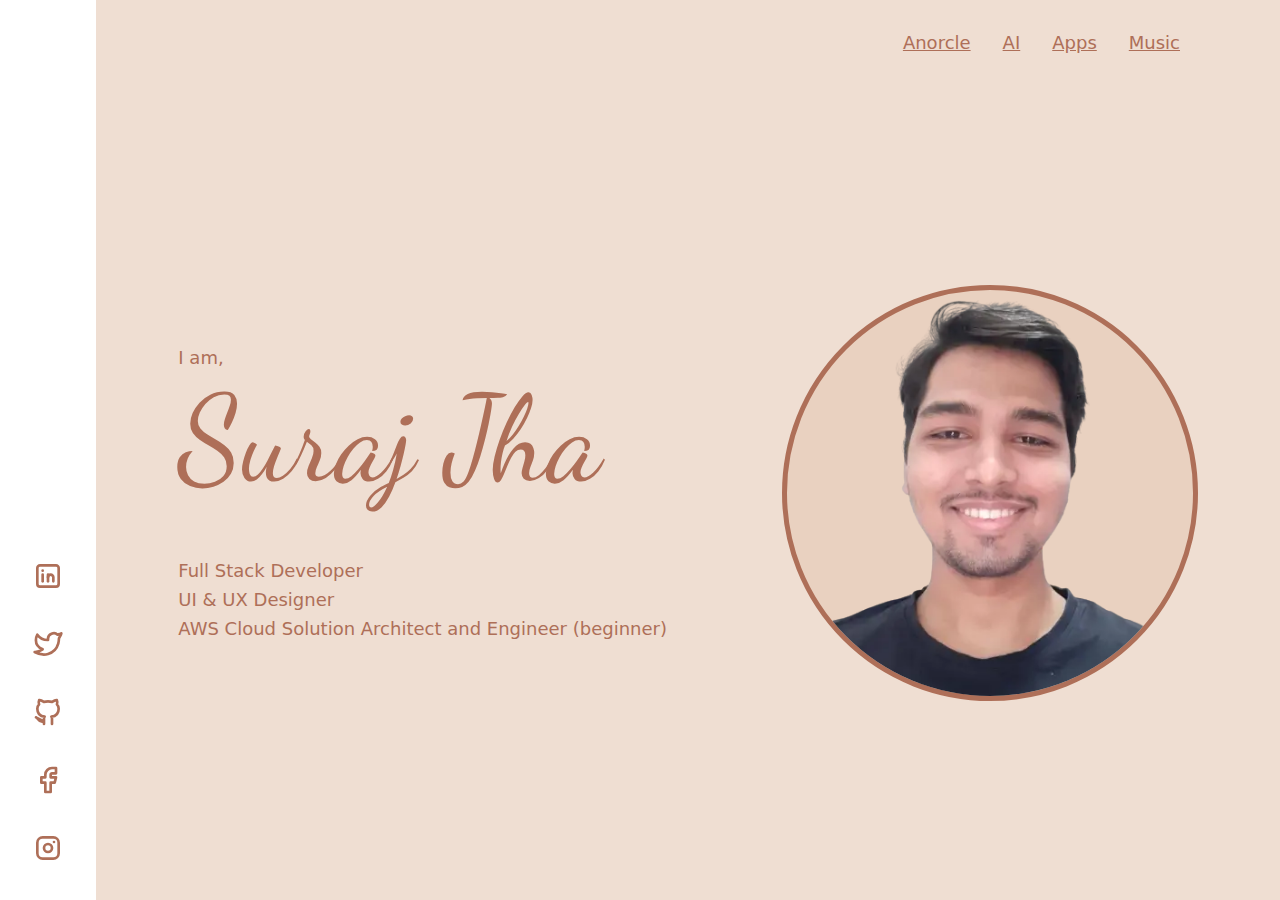
<file: index.html>
<!DOCTYPE html>
<html lang="en">
<head>
    <meta charset="UTF-8">
    <meta name="viewport" content="width=device-width, initial-scale=1.0">
    <title>Suraj Jha | Personal Website</title>
    <meta name="keywords" content="suraj,jha,official,india,maharashtra,developer,designer">
    <meta name="description" content="This is Suraj's Official Website. You can explore and use Suraj's projects, find him on various social medias, contact him and give him a direct feedback.">
    <meta property="og:site_name" content="Suraj's Portfolio">
    <meta property="og:type" content="website">
    <meta property="og:url" content="https://jhasuraj.com/">
    <meta property="og:image" content="https://jhasuraj.com/profile.jpg">
    <meta property="og:title" content="Suraj Jha - Developer and Designer | Official Website">
    <meta property="og:description" content="This is Suraj's Official Website. You can explore and use Suraj's projects, find him on various social medias, contact him and give him a direct feedback.">
    <link rel="stylesheet" href="./css/index.min.css">
    <link rel="preconnect" href="https://fonts.gstatic.com">
</head>
<body>
    <link href="https://fonts.googleapis.com/css2?family=Dancing+Script:wght@700&display=swap" rel="stylesheet">
    <div class="frame">
        <div class="social-links">
            <a href="https://linkedin.jhasuraj.com" target="_blank"><svg width="32" height="32" viewBox="0 0 32 32" fill="none" xmlns="http://www.w3.org/2000/svg"><path d="M24 5.33334H8.00001C6.52725 5.33334 5.33334 6.52725 5.33334 8.00001V24C5.33334 25.4728 6.52725 26.6667 8.00001 26.6667H24C25.4728 26.6667 26.6667 25.4728 26.6667 24V8.00001C26.6667 6.52725 25.4728 5.33334 24 5.33334Z" stroke="var(--icon)" stroke-width="2.66667" stroke-linecap="round" stroke-linejoin="round"/><path d="M10.6667 14.6667V21.3334" stroke="var(--icon)" stroke-width="2.66667" stroke-linecap="round" stroke-linejoin="round"/><path d="M10.6667 10.6667V10.68" stroke="var(--icon)" stroke-width="2.66667" stroke-linecap="round" stroke-linejoin="round"/><path d="M16 21.3334V14.6667" stroke="var(--icon)" stroke-width="2.66667" stroke-linecap="round" stroke-linejoin="round"/><path d="M21.3333 21.3334V17.3334C21.3333 16.6261 21.0524 15.9478 20.5523 15.4477C20.0522 14.9476 19.3739 14.6667 18.6667 14.6667C17.9594 14.6667 17.2811 14.9476 16.781 15.4477C16.281 15.9478 16 16.6261 16 17.3334" stroke="var(--icon)" stroke-width="2.66667" stroke-linecap="round" stroke-linejoin="round"/></svg></a>
            <a href="https://twitter.jhasuraj.com" target="_blank"><svg width="32" height="32" viewBox="0 0 32 32" fill="none" xmlns="http://www.w3.org/2000/svg"><path d="M29.3333 5.34665C28 5.99999 26.6933 6.26532 25.3333 6.66665C23.8387 4.97999 21.6227 4.88665 19.4933 5.68399C17.364 6.48132 15.9693 8.43065 16 10.6667V12C11.6733 12.1107 7.81999 10.14 5.33332 6.66665C5.33332 6.66665 -0.242677 16.5773 10.6667 21.3333C8.17066 22.996 5.68132 24.1173 2.66666 24C7.07732 26.404 11.884 27.2307 16.0453 26.0227C20.8187 24.636 24.7413 21.0587 26.2467 15.7C26.6957 14.0702 26.9187 12.3865 26.9093 10.696C26.9067 10.364 28.9227 6.99999 29.3333 5.34532V5.34665Z" stroke="var(--icon)" stroke-width="2.66667" stroke-linecap="round" stroke-linejoin="round"/></svg></a>
            <a href="https://github.jhasuraj.com" target="_blank"><svg width="32" height="32" viewBox="0 0 32 32" fill="none" xmlns="http://www.w3.org/2000/svg"><path d="M20 28V23.3333C20 22 20.1333 21.4667 19.3333 20.6667C23.0667 20.2667 26.6667 18.8 26.6667 12.6667C26.665 11.0733 26.0434 9.54307 24.9333 8.4C25.454 7.01595 25.406 5.48217 24.8 4.13333C24.8 4.13333 23.3333 3.73333 20.1333 5.86666C17.423 5.16078 14.577 5.16078 11.8667 5.86666C8.66667 3.73333 7.2 4.13333 7.2 4.13333C6.59398 5.48217 6.54604 7.01595 7.06667 8.4C5.9566 9.54307 5.33496 11.0733 5.33333 12.6667C5.33333 18.8 8.93333 20.2667 12.6667 20.6667C11.8667 21.4667 11.8667 22.2667 12 23.3333V28M12 25.3333C6.26667 27.2 6.26667 22 4 21.3333L12 25.3333Z" stroke="var(--icon)" stroke-width="2.66667" stroke-linecap="round" stroke-linejoin="round"/></svg></a>
            <a href="https://facebook.jhasuraj.com" target="_blank"><svg width="32" height="32" viewBox="0 0 32 32" fill="none" xmlns="http://www.w3.org/2000/svg"><path d="M9.33334 13.3333V18.6667H13.3333V28H18.6667V18.6667H22.6667L24 13.3333H18.6667V10.6667C18.6667 10.313 18.8072 9.97391 19.0572 9.72386C19.3073 9.47381 19.6464 9.33333 20 9.33333H24V4H20C18.2319 4 16.5362 4.70238 15.286 5.95262C14.0357 7.20286 13.3333 8.89856 13.3333 10.6667V13.3333H9.33334Z" stroke="var(--icon)" stroke-width="2.66667" stroke-linecap="round" stroke-linejoin="round"/></svg></a>
            <a href="https://instagram.jhasuraj.com" target="_blank"><svg width="32" height="32" viewBox="0 0 32 32" fill="none" xmlns="http://www.w3.org/2000/svg"><path d="M21.3333 5.33334H10.6667C7.72116 5.33334 5.33334 7.72116 5.33334 10.6667V21.3333C5.33334 24.2789 7.72116 26.6667 10.6667 26.6667H21.3333C24.2789 26.6667 26.6667 24.2789 26.6667 21.3333V10.6667C26.6667 7.72116 24.2789 5.33334 21.3333 5.33334Z" stroke="var(--icon)" stroke-width="2.66667" stroke-linecap="round" stroke-linejoin="round"/><path d="M16 20C18.2091 20 20 18.2091 20 16C20 13.7909 18.2091 12 16 12C13.7909 12 12 13.7909 12 16C12 18.2091 13.7909 20 16 20Z" stroke="var(--icon)" stroke-width="2.66667" stroke-linecap="round" stroke-linejoin="round"/><path d="M22 10V10.001" stroke="var(--icon)" stroke-width="2.66667" stroke-linecap="round" stroke-linejoin="round"/></svg></a>
        </div>
        <div class="main">
            <div class="navbar">
                <a href="https://join.anorcle.co" target="_blank">Anorcle</a>
                <a href="./ai/">AI</a>
                <a href="./apps/">Apps</a>
                <a href="./music/">Music</a>
            </div>
            <div class="main-body">
                <div class="text-container">
                    <div class="text">
                        <div class="intro">
                            <div class="im">I am,</div>
                            <div class="name">Suraj Jha</div>
                        </div>
                        <div class="showoff">
                            <div class="skill">Full Stack Developer</div>
                            <div class="skill">UI & UX Designer</div>
                            <div class="skill">AWS Cloud Solution Architect and Engineer (beginner)</div>
                        </div>
                    </div>
                </div>
                <div class="profile-container">
                    <img src="./profile2e.webp" alt="" width="406">
                </div>
            </div>
        </div>
    </div>
</body>
</html>
</file>
<file: css/index.min.css>
:root,html,body{margin:0;padding:0;font-size:18px;font-family:system-ui;min-height:100vh;min-width:100vw}body{--bgc: #EFDED2;--bgc-nav: #FFFFFF;--bgc-img: #E9D1C0;--img-border: #AE6F58;--color: #AE6F58;--icon: #AE6F58}@media (prefers-color-scheme: dark){body{--bgc: #2F3240;--bgc-nav: #645F65;--bgc-img: #C4C7D4;--img-border: #2F3240;--color: #CEBADE;--icon: #F3EEF7}}.frame{display:-webkit-box;display:-webkit-flex;display:-ms-flexbox;display:flex;width:100vw;height:100vh;background-color:var(--bgc)}.frame .social-links{display:-webkit-box;display:-webkit-flex;display:-ms-flexbox;display:flex;-webkit-box-orient:vertical;-webkit-box-direction:normal;-webkit-flex-direction:column;-ms-flex-direction:column;flex-direction:column;-webkit-box-pack:end;-webkit-justify-content:flex-end;-ms-flex-pack:end;justify-content:flex-end;gap:32px;padding:32px;background-color:var(--bgc-nav)}.frame .main{-webkit-box-flex:1;-webkit-flex-grow:1;-ms-flex-positive:1;flex-grow:1;background-color:var(--bgc);display:-webkit-box;display:-webkit-flex;display:-ms-flexbox;display:flex;-webkit-box-orient:vertical;-webkit-box-direction:normal;-webkit-flex-direction:column;-ms-flex-direction:column;flex-direction:column}.frame .main .navbar{display:-webkit-box;display:-webkit-flex;display:-ms-flexbox;display:flex;-webkit-box-pack:end;-webkit-justify-content:flex-end;-ms-flex-pack:end;justify-content:flex-end;gap:32px;padding:32px 100px 32px 32px}.frame .main .navbar a{vertical-align:middle;color:var(--color);cursor:pointer}.frame .main .main-body{display:-webkit-box;display:-webkit-flex;display:-ms-flexbox;display:flex;-webkit-box-flex:1;-webkit-flex-grow:1;-ms-flex-positive:1;flex-grow:1;padding:0 100px}.frame .main .main-body .text-container,.frame .main .main-body .profile-container{display:-webkit-box;display:-webkit-flex;display:-ms-flexbox;display:flex;-webkit-box-pack:center;-webkit-justify-content:center;-ms-flex-pack:center;justify-content:center;-webkit-align-content:center;-ms-flex-line-pack:center;align-content:center;-webkit-box-align:center;-webkit-align-items:center;-ms-flex-align:center;align-items:center;-webkit-box-flex:1;-webkit-flex-grow:1;-ms-flex-positive:1;flex-grow:1}.frame .main .main-body .profile-container img{border-radius:50%;border:5px solid var(--img-border);background:var(--bgc-img)}.frame .main .main-body .text-container{color:var(--color)}.frame .main .main-body .text-container .text{display:-webkit-box;display:-webkit-flex;display:-ms-flexbox;display:flex;-webkit-box-orient:vertical;-webkit-box-direction:normal;-webkit-flex-direction:column;-ms-flex-direction:column;flex-direction:column;gap:48px}.frame .main .main-body .text-container .text .intro .name{font-family:'Dancing Script', cursive;font-size:120px}.frame .main .main-body .text-container .text .showoff{display:-webkit-box;display:-webkit-flex;display:-ms-flexbox;display:flex;-webkit-box-orient:vertical;-webkit-box-direction:normal;-webkit-flex-direction:column;-ms-flex-direction:column;flex-direction:column;gap:8px}@media (max-width: 1280px){.frame .main .main-body{padding:0 25px}}@media (max-width: 1150px){.frame .main .main-body .text-container .text .intro .name{font-size:96px}.frame .main .main-body .profile-container img{width:350px}}@media (max-width: 900px){.frame .main .main-body .text-container .text{font-size:16px;gap:32px}.frame .main .main-body .text-container .text .intro .name{font-size:72px}.frame .main .main-body .profile-container img{width:300px}}@media (max-width: 740px){.frame .main .main-body .text-container .text{font-size:16px;gap:28px}.frame .main .main-body .text-container .text .intro .name{font-size:64px}.frame .main .main-body .profile-container img{width:280px}}@media (max-width: 650px){.frame{-webkit-box-orient:vertical;-webkit-box-direction:normal;-webkit-flex-direction:column;-ms-flex-direction:column;flex-direction:column}.frame .social-links{-webkit-box-orient:horizontal;-webkit-box-direction:normal;-webkit-flex-direction:row;-ms-flex-direction:row;flex-direction:row;-webkit-box-pack:center;-webkit-justify-content:center;-ms-flex-pack:center;justify-content:center;padding:16px}.frame .social-links a{width:24px;height:24px;color:var(--icon) svg;color-width:100%;color-height:100%}.frame .main{-webkit-box-orient:vertical;-webkit-box-direction:reverse;-webkit-flex-direction:column-reverse;-ms-flex-direction:column-reverse;flex-direction:column-reverse;font-size:16px}.frame .main .navbar{padding:24px;gap:24px;-webkit-box-pack:center;-webkit-justify-content:center;-ms-flex-pack:center;justify-content:center;-webkit-flex-wrap:wrap;-ms-flex-wrap:wrap;flex-wrap:wrap}.frame .main .main-body{-webkit-box-orient:vertical;-webkit-box-direction:normal;-webkit-flex-direction:column;-ms-flex-direction:column;flex-direction:column}}@media (max-width: 360px){.frame{-webkit-box-orient:vertical;-webkit-box-direction:normal;-webkit-flex-direction:column;-ms-flex-direction:column;flex-direction:column}.frame .social-links{-webkit-box-orient:horizontal;-webkit-box-direction:normal;-webkit-flex-direction:row;-ms-flex-direction:row;flex-direction:row;-webkit-box-pack:center;-webkit-justify-content:center;-ms-flex-pack:center;justify-content:center;padding:12px}.frame .main{-webkit-box-orient:vertical;-webkit-box-direction:reverse;-webkit-flex-direction:column-reverse;-ms-flex-direction:column-reverse;flex-direction:column-reverse;font-size:16px}.frame .main .navbar{padding:16px;gap:16px}}
</file>
